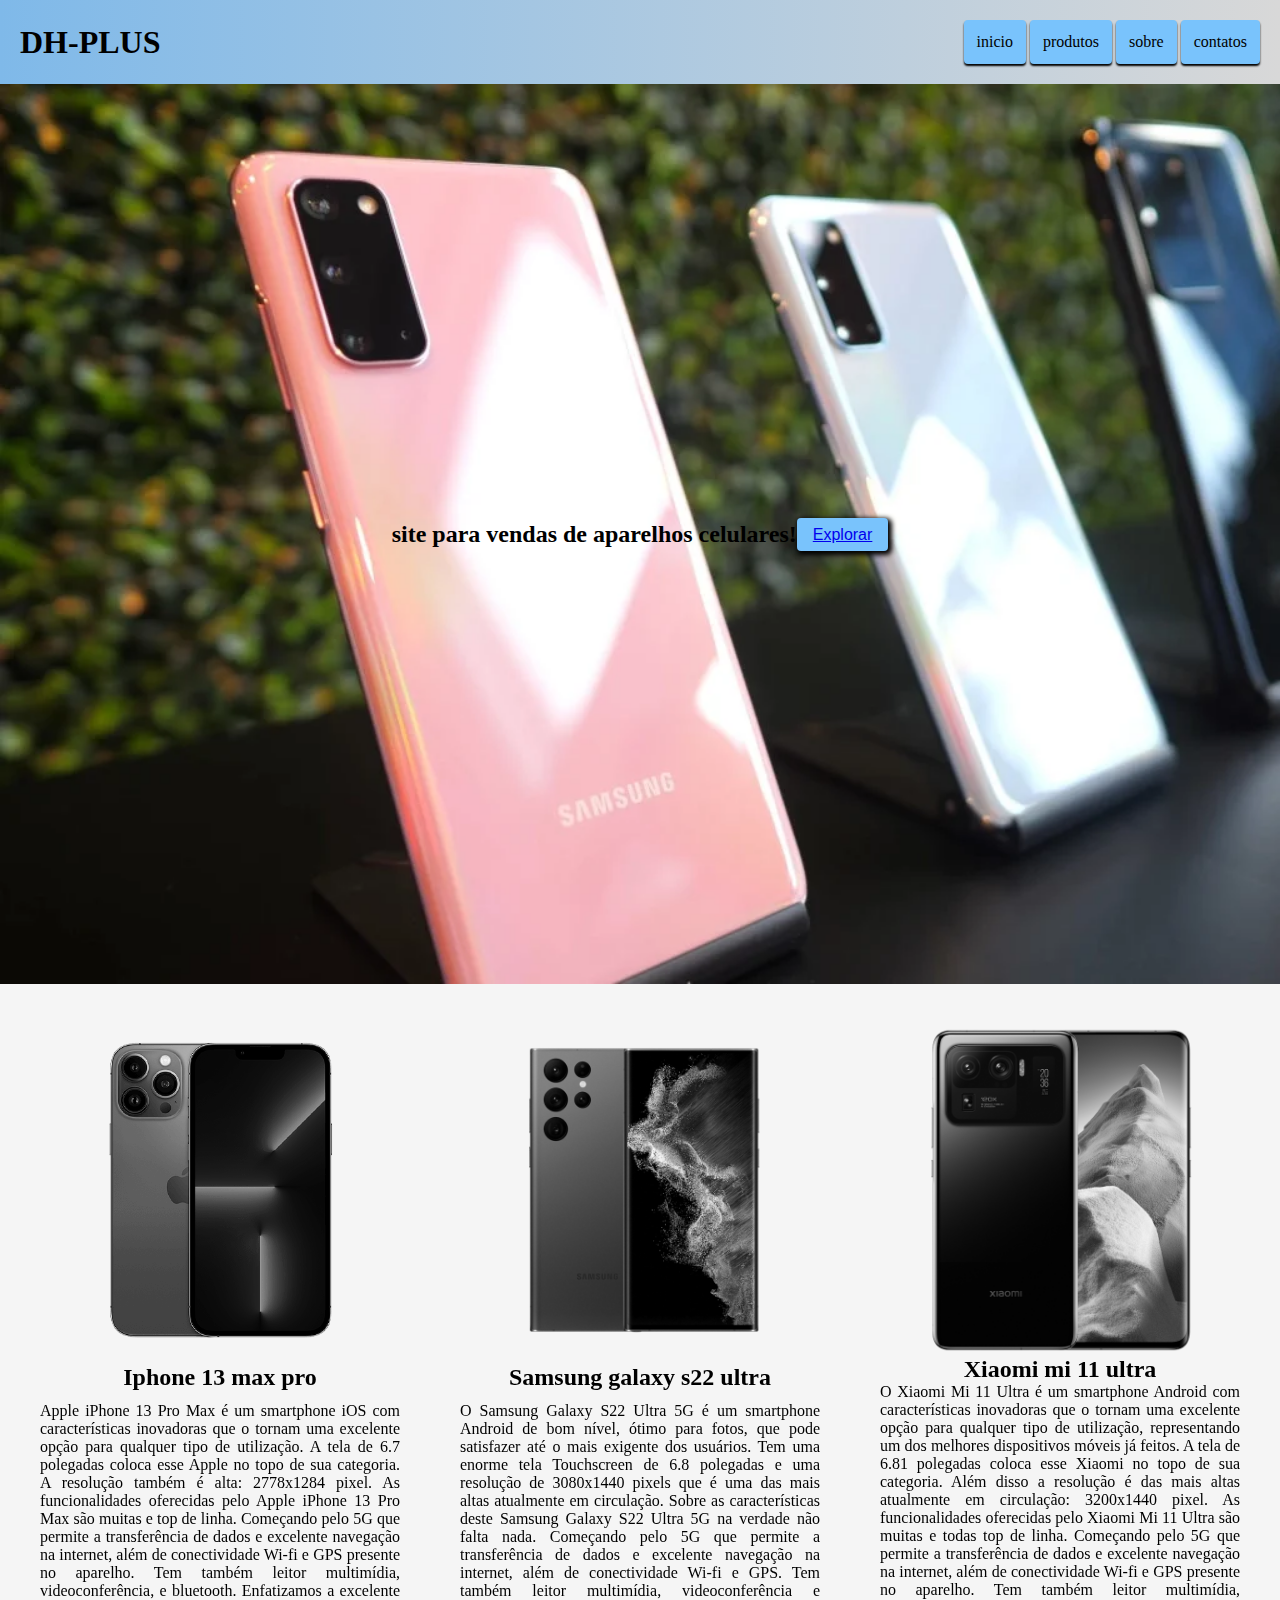
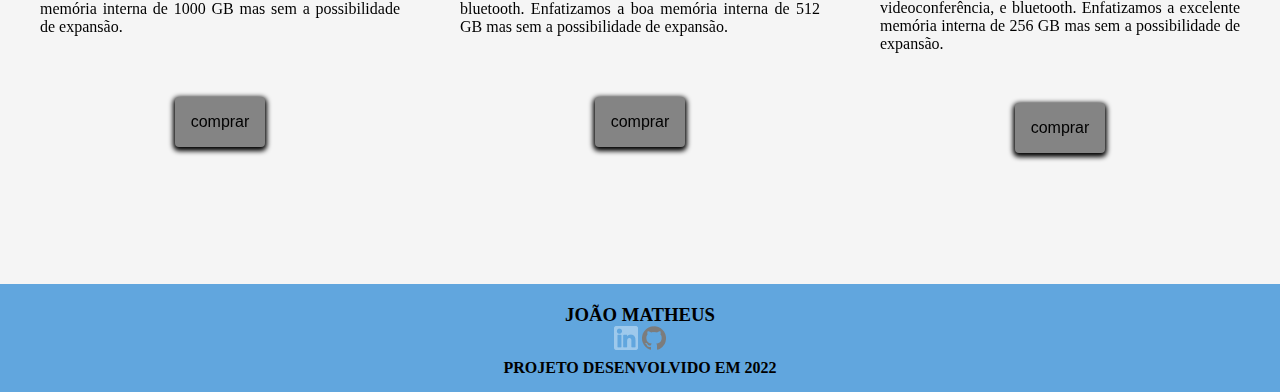
<file: index.html>
<!DOCTYPE html>
<html lang="pt-br">
<head>
    <meta charset="UTF-8">
    <meta http-equiv="X-UA-Compatible" content="IE=edge">
    <meta name="viewport" content="width=device-width, initial-scale=1.0">
    <link rel="stylesheet" href="./css/style.css">
    <title>Dh-plus</title>
</head>
<body>
   <header>
       <h1>DH-PLUS</h1>
       <nav>
           <ul>
               <li><a href="#inicio">inicio</a></li>
               <li><a href="produtos.html">produtos</a></li>
               <li><a href="#sobre">sobre</a></li>
               <li><a href="#footer">contatos</a></li>
           </ul>
       </nav>
   </header>

   <main>

    <div class="banner">
        <h2 class="descricao">site para vendas de aparelhos celulares!</h2>
        <button class="explorar"><a name="produtos" ></a> <a href="./index.html">Explorar</a></button>
      </div>
      
       <div class="container">
           <div class="iphone">
               <img src="img/iphone novo.png" alt="iphone">
               <h2>Iphone 13 max pro</h2>
               <p> Apple iPhone 13 Pro Max é um smartphone iOS com características inovadoras que o tornam uma excelente opção para qualquer tipo de utilização. A tela de 6.7 polegadas coloca esse Apple no topo de sua categoria. A resolução também é alta: 2778x1284 pixel. As funcionalidades oferecidas pelo Apple iPhone 13 Pro Max são muitas e top de linha. Começando pelo 5G que permite a transferência de dados e excelente navegação na internet, além de conectividade Wi-fi e GPS presente no aparelho. Tem também leitor multimídia, videoconferência, e bluetooth. Enfatizamos a excelente memória interna de 1000 GB mas sem a possibilidade de expansão.</p>

               <div>
                   <button class="comprar">comprar</button>
               </div>
           </div>

           <div class="samsung">
               <img src="img/galaxy-s22-ultra-produto-700x700.png" alt="samsumg">
               <h2>Samsung galaxy s22 ultra</h2>
               <p>O Samsung Galaxy S22 Ultra 5G é um smartphone Android de bom nível, ótimo para fotos, que pode satisfazer até o mais exigente dos usuários. Tem uma enorme tela Touchscreen de 6.8 polegadas e uma resolução de 3080x1440 pixels que é uma das mais altas atualmente em circulação. Sobre as características deste Samsung Galaxy S22 Ultra 5G na verdade não falta nada. Começando pelo 5G que permite a transferência de dados e excelente navegação na internet, além de conectividade Wi-fi e GPS. Tem também leitor multimídia, videoconferência e bluetooth. Enfatizamos a boa memória interna de 512 GB mas sem a possibilidade de expansão.</p>

               <div>
                <button class="comprar">comprar</button>
            </div>
           </div>

           <div class="xiaomi">
               <img src="img/xiaomi novo.webp" alt="xiaomi">
               <h2>Xiaomi mi 11 ultra</h2>
               <p>O Xiaomi Mi 11 Ultra é um smartphone Android com características inovadoras que o tornam uma excelente opção para qualquer tipo de utilização, representando um dos melhores dispositivos móveis já feitos. A tela de 6.81 polegadas coloca esse Xiaomi no topo de sua categoria. Além disso a resolução é das mais altas atualmente em circulação: 3200x1440 pixel. As funcionalidades oferecidas pelo Xiaomi Mi 11 Ultra são muitas e todas top de linha. Começando pelo 5G que permite a transferência de dados e excelente navegação na internet, além de conectividade Wi-fi e GPS presente no aparelho. Tem também leitor multimídia, videoconferência, e bluetooth. Enfatizamos a excelente memória interna de 256 GB mas sem a possibilidade de expansão.</p>

               <div>
                <button class="comprar">comprar</button>
            </div>
           </div>
       </div>
   </main>



   <footer>
       <div class="autor">
           <h3>JOÃO MATHEUS</h3>
           <a href="https://www.linkedin.com/in/matheus-lazaro-073a2121a/"><img src="img/linkedin.png" alt="perfil linkedin"></a>
           <a href="https://github.com/Matheuslazaro13"><img src="img/github.png" alt="perfil gitgub"></a>
       </div>
      <div class="projeto">
          <h4>PROJETO DESENVOLVIDO EM  2022</h4>
      </div>
      
   </footer>
</body>
</html>
</file>
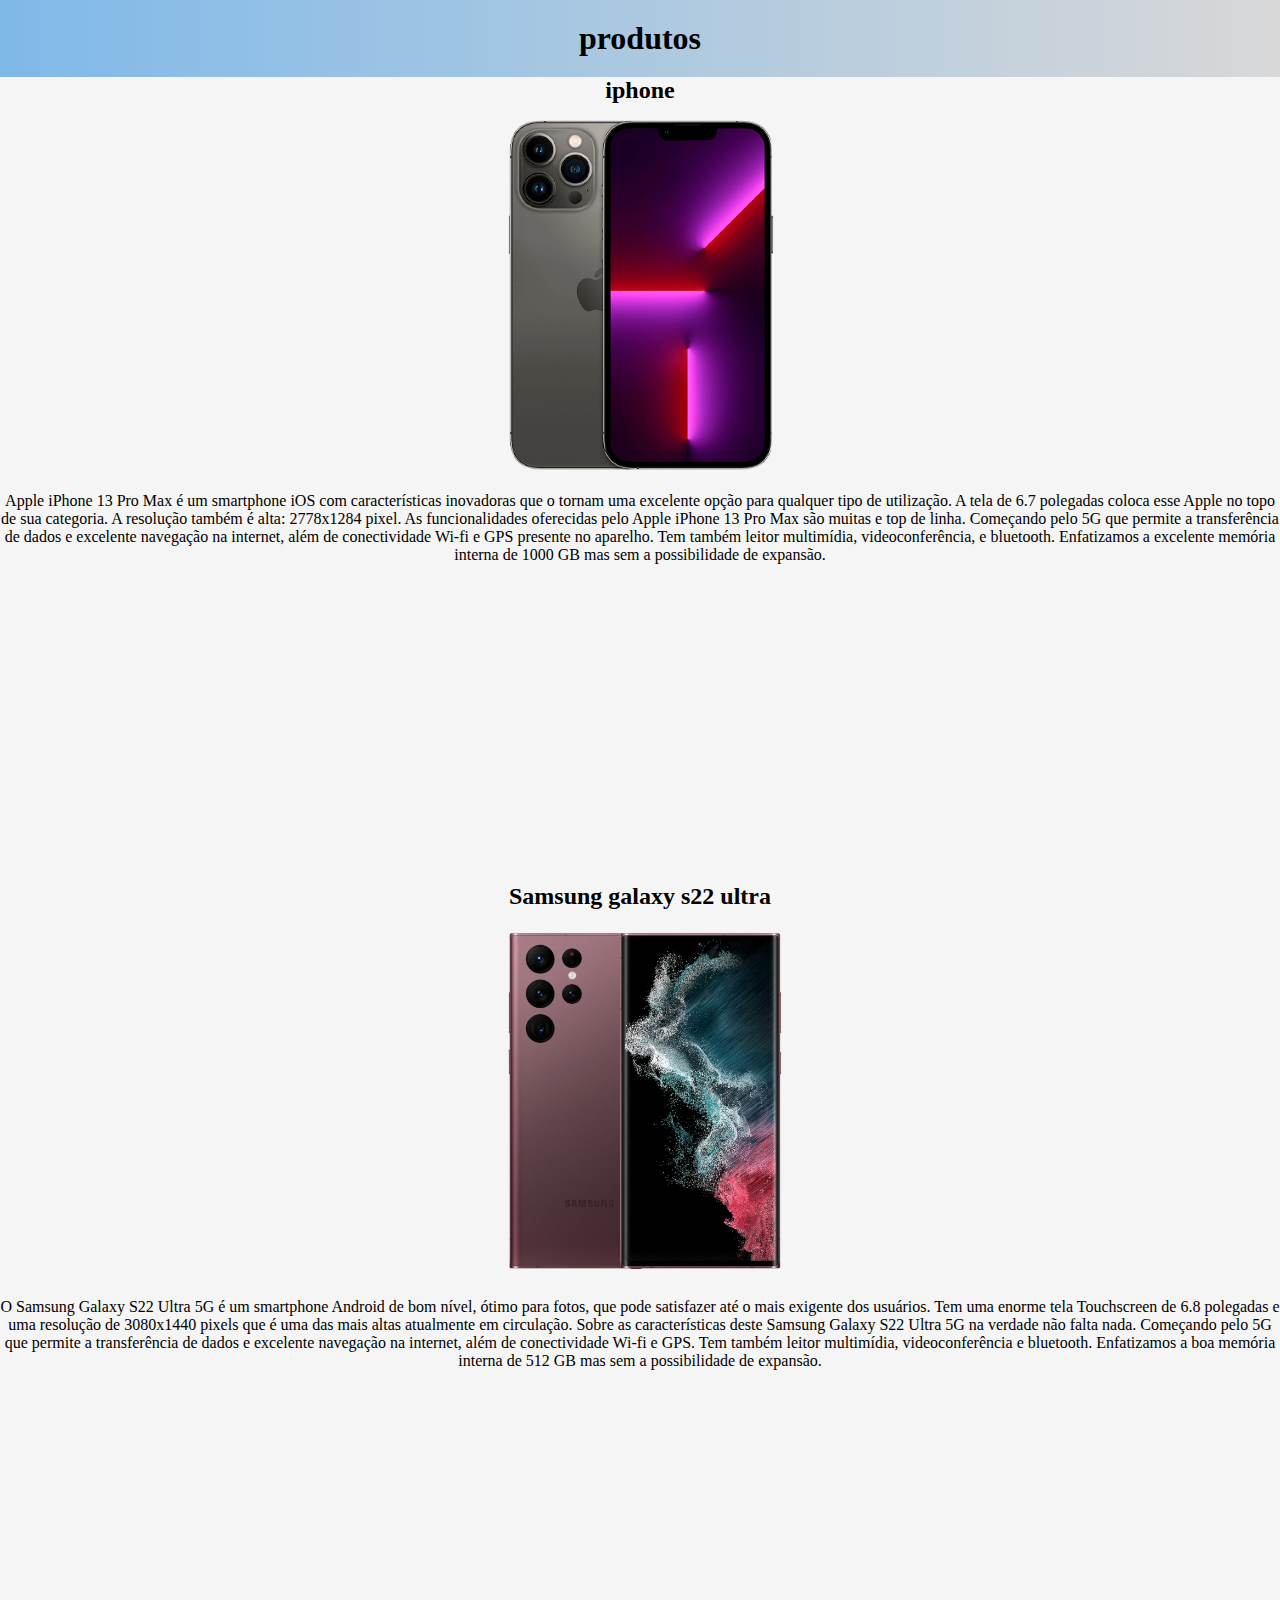
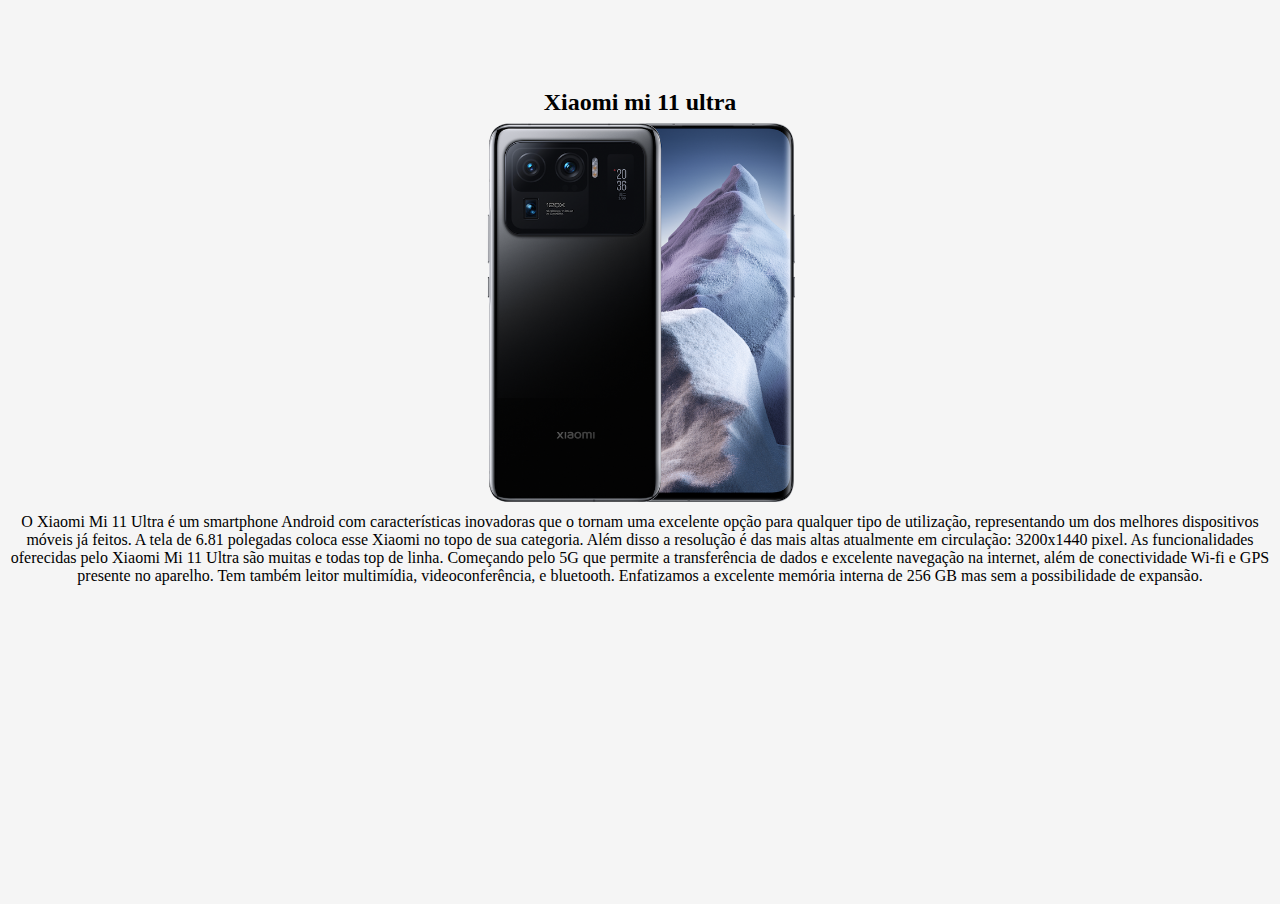
<file: produtos.html>
<!DOCTYPE html>
<html lang="pt">
<head>
    <meta charset="UTF-8">
    <meta http-equiv="X-UA-Compatible" content="IE=edge">
    <meta name="viewport" content="width=device-width, initial-scale=1.0">
    <link rel="stylesheet" href="./css/produtos.style.css">
    <title>produtos a venda</title>
</head>
<body>
    <header>
        <h1>produtos</h1>
    </header>

    <main>
     <div class="container">
        <div class="iphone"></div>
        <h2>iphone</h2>
        <img src="img/iphone novo.png" alt="">
        <p> Apple iPhone 13 Pro Max é um smartphone iOS com características inovadoras que o tornam uma excelente opção para qualquer tipo de utilização. A tela de 6.7 polegadas coloca esse Apple no topo de sua categoria. A resolução também é alta: 2778x1284 pixel. As funcionalidades oferecidas pelo Apple iPhone 13 Pro Max são muitas e top de linha. Começando pelo 5G que permite a transferência de dados e excelente navegação na internet, além de conectividade Wi-fi e GPS presente no aparelho. Tem também leitor multimídia, videoconferência, e bluetooth. Enfatizamos a excelente memória interna de 1000 GB mas sem a possibilidade de expansão.</p>
        <iframe width="560" height="315" src="https://www.youtube.com/embed/g8PjOeh7RWU" title="YouTube video player" frameborder="0" allow="accelerometer; autoplay; clipboard-write; encrypted-media; gyroscope; picture-in-picture" allowfullscreen></iframe>

        <div class="samsung">
                <h2>Samsung galaxy s22 ultra</h2>
                <img src="img/galaxy-s22-ultra-produto-700x700.png" alt="">
               <p>O Samsung Galaxy S22 Ultra 5G é um smartphone Android de bom nível, ótimo para fotos, que pode satisfazer até o mais exigente dos usuários. Tem uma enorme tela Touchscreen de 6.8 polegadas e uma resolução de 3080x1440 pixels que é uma das mais altas atualmente em circulação. Sobre as características deste Samsung Galaxy S22 Ultra 5G na verdade não falta nada. Começando pelo 5G que permite a transferência de dados e excelente navegação na internet, além de conectividade Wi-fi e GPS. Tem também leitor multimídia, videoconferência e bluetooth. Enfatizamos a boa memória interna de 512 GB mas sem a possibilidade de expansão.</p>
               <iframe width="560" height="315" src="https://www.youtube.com/embed/3l6SCcfP1rQ" title="YouTube video player" frameborder="0" allow="accelerometer; autoplay; clipboard-write; encrypted-media; gyroscope; picture-in-picture" allowfullscreen></iframe>
        </div>

        <div class="xiaomi">
            <h2>Xiaomi mi 11 ultra</h2>
            <img src="img/xiaomi novo.webp" alt="xiaomi">
            <p>O Xiaomi Mi 11 Ultra é um smartphone Android com características inovadoras que o tornam uma excelente opção para qualquer tipo de utilização, representando um dos melhores dispositivos móveis já feitos. A tela de 6.81 polegadas coloca esse Xiaomi no topo de sua categoria. Além disso a resolução é das mais altas atualmente em circulação: 3200x1440 pixel. As funcionalidades oferecidas pelo Xiaomi Mi 11 Ultra são muitas e todas top de linha. Começando pelo 5G que permite a transferência de dados e excelente navegação na internet, além de conectividade Wi-fi e GPS presente no aparelho. Tem também leitor multimídia, videoconferência, e bluetooth. Enfatizamos a excelente memória interna de 256 GB mas sem a possibilidade de expansão.</p>
            <iframe width="560" height="315" src="https://www.youtube.com/embed/ZirKcwtk8I4" title="YouTube video player" frameborder="0" allow="accelerometer; autoplay; clipboard-write; encrypted-media; gyroscope; picture-in-picture" allowfullscreen></iframe>
     </div>
    </main>
 
    
</body>
</html>
</file>
<file: css/style.css>
*{
    padding: 0;
    margin: 0;
    box-sizing: border-box;
}

html{
    scroll-behavior: smooth;
}

body{
    background-color: whitesmoke;
}

header {
    display: flex;
    justify-content: space-between;
    text-align: right;
    flex-direction: row;
    align-items: center;
    padding: 20px;
    background-image: linear-gradient(to left, rgb(216, 216, 216), #7fb9e9);
}

nav a{
    display: block;
    justify-content: space-between;
    padding: 13px;
    background-color: #79C3FC;
    color: black;
    border-radius: 4px;
    border: none;
    cursor: pointer;
    box-shadow: 0 2px 2px 0px;
    text-decoration: none; 
}

nav ul li{
    display: inline-block;
    justify-content: space-between;
}

nav a:hover {
	content: "";
	background-color: whitesmoke;
	left: 50%;
	bottom: -10px;
	transition: all 1s ease-in-out;
}



.banner{
    background-image: url(../img/venda-smartphone.png);
    background-size: cover; 
    height: 100vh;
    display: flex;
    align-items: center;
    justify-content: center;    
}

.banner .descricao{
    align-items: center;
    justify-content: center;
}

.explorar{
    display: flex;
    font-size: 1em;
    padding: 1em 1em;
    background-color: #79C3FC ;
    color: black;
    border-radius: 4px;
    border: none;
    cursor: pointer;
    box-shadow: 2px 2px 5px 2px;
    line-height: 1px;
   
}

.container{
    display: flex;
    flex-direction: row;
    flex-wrap: wrap;
    height: 350px;
    justify-content:space-between;
    padding: 20px;  
    filter: grayscale();
    
}

.container:hover{
    filter: none;
}

.iphone {
    display: flex;
    align-items: center;
    justify-content: space-around;
    flex-direction: column;
    width: 400px;
    padding: 20px;
    backdrop-filter: blur(20px);
    -webkit-backdrop-filter: blur(50px);
   
}


p{
    text-align: center;
    text-align: justify;
}

.comprar {
    display: inline-block;
    font-size: 1em;
    padding: 1em 1em;
    margin-top: 50px;
    margin-bottom: 60px;
    background-color: #2196F3;
    color: black;
    border-radius: 4px;
    border: none;
    cursor: pointer;
    box-shadow: 0 2px 5px 2px;

}

.container img {
    width: 90%;
}


.samsung{
    display: flex;
    align-items: center;
    justify-content: space-around;
    flex-direction: column;
    width: 400px;
    padding: 20px;
    backdrop-filter: blur(20px);
    -webkit-backdrop-filter: blur(50px);
}

.xiaomi{
    display: flex;
    align-items: center;
    justify-content: space-around;
    flex-direction: column;
    width: 400px;
    padding: 20px;
    backdrop-filter: blur(20px);
    -webkit-backdrop-filter: blur(50px);
   
}


footer {
    margin-top: 550px;
    padding: 15px;
    background-color: #539edbea;
    text-align: center;
    flex-wrap: wrap;
    flex-direction: row;
}

.autor{
    text-align: center;
    padding: 5px;
    
}

.projeto{
    text-align: center;
    
}

@media (max-width: 460px) {
    header{
      font-size: 8px;
      flex-direction: column;
      flex-wrap: wrap;
      text-align: center;
      height: 250px;
      align-items: center;
    }

    .banner{
        width: 100%;
    }

    .banner img {
        width: 60%;
        height: 60%;
    }
  
    .container{
      width: 100%;
      filter: none;
      
    }

    .iphone{
        width: 100%;
       
      }


    .samsung{
        width: 100%;
        
      }

    .xiaomi{
        width: 100%;
      
      }
  
    footer {
    margin-top: 2080px;
    flex-wrap: wrap;
      flex-direction: column;
    }
  
  }
</file>
<file: css/produtos.style.css>
*{
    padding: 0;
    margin: 0;
    box-sizing: border-box;
}

html{
    scroll-behavior: smooth;
}

body{
    background-color: whitesmoke;
}

header {
    text-align: center;
    padding: 20px;
    background-image: linear-gradient(to left, rgb(216, 216, 216), #7fb9e9);
}

.container{
    display: block;
    text-align: justify;
    text-align: center;
    border: none;
    
}

.container img {
    width: 30%;
}

.container iframe{
    width: 30%;
}
</file>
